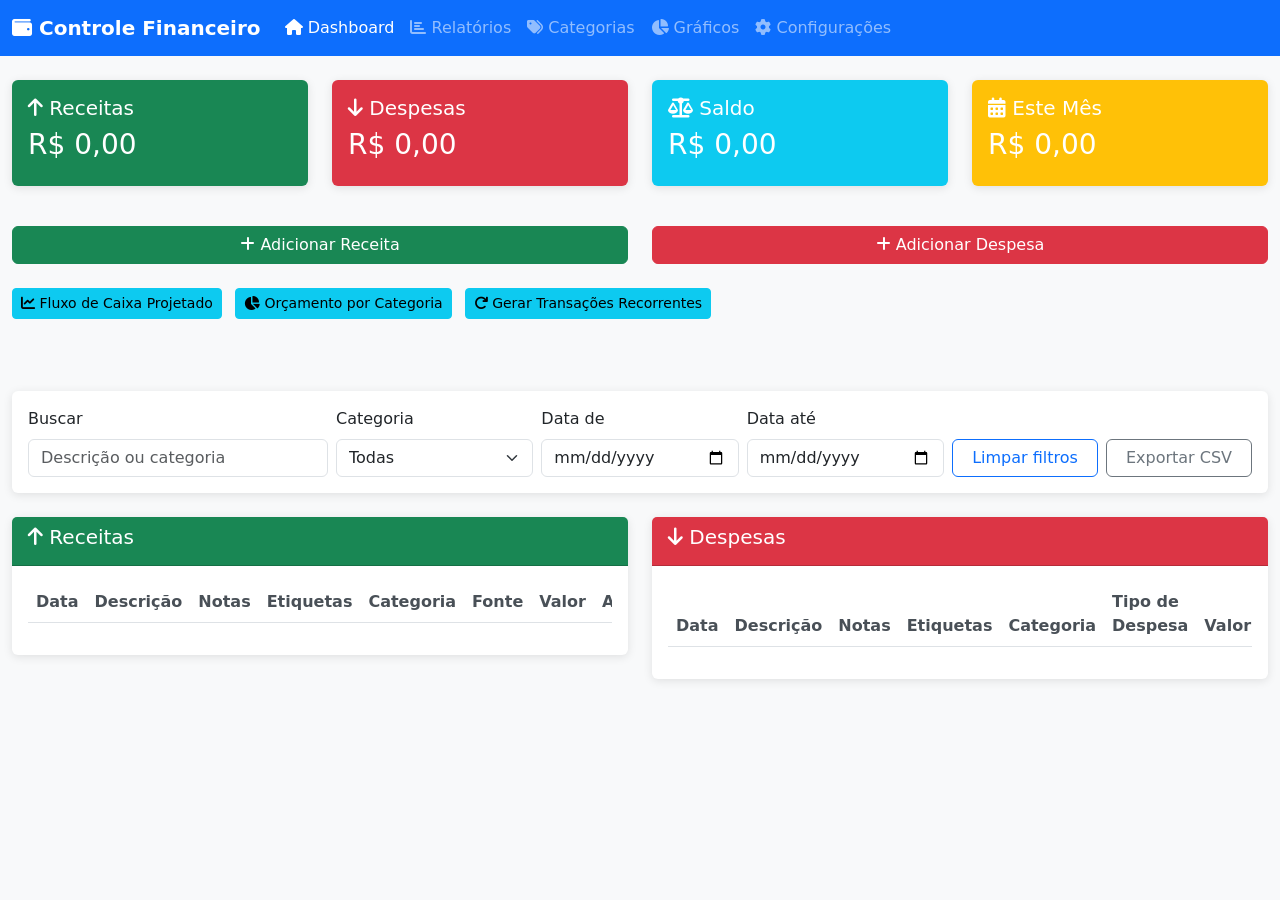
<file: index.html>
<!DOCTYPE html>
<html lang="pt-br">
<head>
    <meta charset="UTF-8">
    <meta name="viewport" content="width=device-width, initial-scale=1.0">
    <title>Controle Financeiro Doméstico</title>
    <!-- Bootstrap CSS -->
    <link href="https://cdn.jsdelivr.net/npm/bootstrap@5.3.0/dist/css/bootstrap.min.css" rel="stylesheet">
    <!-- Font Awesome -->
    <link rel="stylesheet" href="https://cdnjs.cloudflare.com/ajax/libs/font-awesome/6.4.0/css/all.min.css">
    <link rel="stylesheet" href="frontend/css/styles.css">
</head>
<body>
    <!-- Navbar -->
    <nav class="navbar navbar-expand-lg navbar-dark bg-primary">
        <div class="container-fluid">
            <a class="navbar-brand" href="#"><i class="fas fa-wallet"></i> Controle Financeiro</a>
            <button class="navbar-toggler" type="button" data-bs-toggle="collapse" data-bs-target="#navbarNav">
                <span class="navbar-toggler-icon"></span>
            </button>
            <div class="collapse navbar-collapse" id="navbarNav">
                <ul class="navbar-nav me-auto">
                    <li class="nav-item">
                        <a class="nav-link active" href="#"><i class="fas fa-home"></i> Dashboard</a>
                    </li>
                    <li class="nav-item">
                        <a class="nav-link" href="#" onclick="showRelatorios()"><i class="fas fa-chart-bar"></i> Relatórios</a>
                    </li>
                    <li class="nav-item">
                        <a class="nav-link" href="#" onclick="showConfiguracoes()"><i class="fas fa-tags"></i> Categorias</a>
                    </li>
                    <li class="nav-item">
                        <a class="nav-link" href="#" onclick="showGraficos()"><i class="fas fa-chart-pie"></i> Gráficos</a>
                    </li>
                    <li class="nav-item">
                        <a class="nav-link" href="#" onclick="showConfiguracoes()"><i class="fas fa-cog"></i> Configurações</a>
                    </li>
                </ul>
            </div>
        </div>
    </nav>

    <div id="mainContent" class="container-fluid mt-4">
        <!-- Cards de Resumo -->
        <div class="row mb-4">
            <div class="col-md-3 mb-3">
                <div class="card text-white bg-success">
                    <div class="card-body">
                        <h5 class="card-title"><i class="fas fa-arrow-up"></i> Receitas</h5>
                        <h3 id="total-receitas">R$ 0,00</h3>
                    </div>
                </div>
            </div>
            <div class="col-md-3 mb-3">
                <div class="card text-white bg-danger">
                    <div class="card-body">
                        <h5 class="card-title"><i class="fas fa-arrow-down"></i> Despesas</h5>
                        <h3 id="total-despesas">R$ 0,00</h3>
                    </div>
                </div>
            </div>
            <div class="col-md-3 mb-3">
                <div class="card text-white bg-info">
                    <div class="card-body">
                        <h5 class="card-title"><i class="fas fa-balance-scale"></i> Saldo</h5>
                        <h3 id="saldo">R$ 0,00</h3>
                    </div>
                </div>
            </div>
            <div class="col-md-3 mb-3">
                <div class="card text-white bg-warning">
                    <div class="card-body">
                        <h5 class="card-title"><i class="fas fa-calendar-alt"></i> Este Mês</h5>
                        <h3 id="mes-atual">R$ 0,00</h3>
                    </div>
                </div>
            </div>
        </div>

        <!-- Botões de Adicionar -->
        <div class="row mb-3">
            <div class="col-md-6 mb-2">
                <button class="btn btn-success w-100" onclick="openAddModal('receita')">
                    <i class="fas fa-plus"></i> Adicionar Receita
                </button>
            </div>
            <div class="col-md-6 mb-2">
                <button class="btn btn-danger w-100" onclick="openAddModal('despesa')">
                    <i class="fas fa-plus"></i> Adicionar Despesa
                </button>
            </div>
        </div>

        <!-- Análises e Projeções -->
        <div class="row mb-4">
            <div class="col-12">
                <button class="btn btn-info btn-sm me-2" onclick="loadProjectedCashflow()">
                    <i class="fas fa-chart-line"></i> Fluxo de Caixa Projetado
                </button>
                <button class="btn btn-info btn-sm me-2" onclick="loadBudgetByCategory('despesa')">
                    <i class="fas fa-chart-pie"></i> Orçamento por Categoria
                </button>
                <button class="btn btn-info btn-sm" onclick="generateRecurringTransactions()">
                    <i class="fas fa-redo"></i> Gerar Transações Recorrentes
                </button>
            </div>
        </div>

        <!-- Fluxo de Caixa Projetado -->
        <div class="row mb-4" id="projected-cashflow-container"></div>

        <!-- Orçamento por Categoria -->
        <div class="row mb-4">
            <div class="col-12" id="budget-by-category-container"></div>
        </div>

        <!-- Filtros e Exportação -->
        <div class="row mb-4">
            <div class="col-md-12">
                <div class="card">
                    <div class="card-body">
                        <div class="row g-2 align-items-end">
                            <div class="col-md-3">
                                <label for="search-filter" class="form-label">Buscar</label>
                                <input type="text" id="search-filter" class="form-control" placeholder="Descrição ou categoria" oninput="applyFilters()">
                            </div>
                            <div class="col-md-2">
                                <label for="category-filter" class="form-label">Categoria</label>
                                <select id="category-filter" class="form-select" onchange="applyFilters()">
                                    <option value="">Todas</option>
                                </select>
                            </div>
                            <div class="col-md-2">
                                <label for="date-from" class="form-label">Data de</label>
                                <input type="date" id="date-from" class="form-control" onchange="applyFilters()">
                            </div>
                            <div class="col-md-2">
                                <label for="date-to" class="form-label">Data até</label>
                                <input type="date" id="date-to" class="form-control" onchange="applyFilters()">
                            </div>
                            <div class="col-md-3 d-flex gap-2">
                                <button class="btn btn-outline-primary w-100" onclick="clearFilters()">Limpar filtros</button>
                                <button class="btn btn-outline-secondary w-100" onclick="exportCsv()">Exportar CSV</button>
                            </div>
                        </div>
                    </div>
                </div>
            </div>
        </div>

        <!-- Tabelas -->
        <div class="row">
            <div class="col-md-6">
                <div class="card">
                    <div class="card-header bg-success text-white">
                        <h5><i class="fas fa-arrow-up"></i> Receitas</h5>
                    </div>
                    <div class="card-body">
                        <div class="table-responsive">
                            <table class="table table-striped" id="receitas-table">
                                <thead>
                                    <tr>
                                        <th>Data</th>
                                        <th>Descrição</th>
                                        <th>Notas</th>
                                        <th>Etiquetas</th>
                                        <th>Categoria</th>
                                        <th>Fonte</th>
                                        <th>Valor</th>
                                        <th>Ações</th>
                                    </tr>
                                </thead>
                                <tbody></tbody>
                            </table>
                        </div>
                    </div>
                </div>
            </div>
            <div class="col-md-6">
                <div class="card">
                    <div class="card-header bg-danger text-white">
                        <h5><i class="fas fa-arrow-down"></i> Despesas</h5>
                    </div>
                    <div class="card-body">
                        <div class="table-responsive">
                            <table class="table table-striped" id="despesas-table">
                                <thead>
                                    <tr>
                                        <th>Data</th>
                                        <th>Descrição</th>
                                        <th>Notas</th>
                                        <th>Etiquetas</th>
                                        <th>Categoria</th>
                                        <th>Tipo de Despesa</th>
                                        <th>Valor</th>
                                        <th>Ações</th>
                                    </tr>
                                </thead>
                                <tbody></tbody>
                            </table>
                        </div>
                    </div>
                </div>
            </div>
        </div>
    </div>

    <!-- Configurações -->
    <div id="configSection" class="container-fluid mt-4 d-none">
        <div class="card">
            <div class="card-header d-flex justify-content-between align-items-center">
                <div>
                    <h5><i class="fas fa-cog"></i> Configurações</h5>
                    <small class="text-muted">Gerencie categorias, fontes e tipos de despesa</small>
                </div>
                <button class="btn btn-outline-primary" onclick="showDashboard()"><i class="fas fa-arrow-left"></i> Voltar ao Dashboard</button>
            </div>
            <div class="card-body">
                <ul class="nav nav-tabs mb-4" id="settingsTabs" role="tablist">
                    <li class="nav-item" role="presentation">
                        <button class="nav-link active" id="categories-tab" data-bs-toggle="tab" data-bs-target="#categories-tab-pane" type="button" role="tab">Categorias</button>
                    </li>
                    <li class="nav-item" role="presentation">
                        <button class="nav-link" id="sources-tab" data-bs-toggle="tab" data-bs-target="#sources-tab-pane" type="button" role="tab">Fontes</button>
                    </li>
                    <li class="nav-item" role="presentation">
                        <button class="nav-link" id="expense-types-tab" data-bs-toggle="tab" data-bs-target="#expense-types-tab-pane" type="button" role="tab">Tipos de Despesa</button>
                    </li>
                </ul>
                <div class="tab-content" id="settingsTabsContent">
                    <div class="tab-pane fade show active" id="categories-tab-pane" role="tabpanel">
                        <div class="row">
                            <div class="col-md-6">
                                <div class="card mb-3">
                                    <div class="card-header">Nova Categoria</div>
                                    <div class="card-body">
                                        <form id="new-category-form" onsubmit="event.preventDefault(); saveCategory();">
                                            <div class="mb-3">
                                                <label for="new-category-name" class="form-label">Nome</label>
                                                <input type="text" class="form-control" id="new-category-name" required>
                                            </div>
                                            <div class="mb-3">
                                                <label for="new-category-type" class="form-label">Tipo</label>
                                                <select class="form-select" id="new-category-type">
                                                    <option value="receita">Receita</option>
                                                    <option value="despesa">Despesa</option>
                                                </select>
                                            </div>
                                            <button class="btn btn-primary" type="submit">Salvar Categoria</button>
                                        </form>
                                    </div>
                                </div>
                            </div>
                            <div class="col-md-6">
                                <div class="card">
                                    <div class="card-header">Categorias Existentes</div>
                                    <div class="card-body">
                                        <ul class="list-group" id="category-list"></ul>
                                    </div>
                                </div>
                            </div>
                        </div>
                    </div>
                    <div class="tab-pane fade" id="sources-tab-pane" role="tabpanel">
                        <div class="row">
                            <div class="col-md-6">
                                <div class="card mb-3">
                                    <div class="card-header">Nova Fonte</div>
                                    <div class="card-body">
                                        <form id="new-source-form" onsubmit="event.preventDefault(); saveSource();">
                                            <div class="mb-3">
                                                <label for="new-source-name" class="form-label">Nome da fonte</label>
                                                <input type="text" class="form-control" id="new-source-name" required>
                                            </div>
                                            <button class="btn btn-primary" type="submit">Salvar Fonte</button>
                                        </form>
                                    </div>
                                </div>
                            </div>
                            <div class="col-md-6">
                                <div class="card">
                                    <div class="card-header">Fontes Existentes</div>
                                    <div class="card-body">
                                        <ul class="list-group" id="source-list"></ul>
                                    </div>
                                </div>
                            </div>
                        </div>
                    </div>
                    <div class="tab-pane fade" id="expense-types-tab-pane" role="tabpanel">
                        <div class="row">
                            <div class="col-md-6">
                                <div class="card mb-3">
                                    <div class="card-header">Novo Tipo de Despesa</div>
                                    <div class="card-body">
                                        <form id="new-expense-type-form" onsubmit="event.preventDefault(); saveExpenseType();">
                                            <div class="mb-3">
                                                <label for="new-expense-type-name" class="form-label">Nome do tipo</label>
                                                <input type="text" class="form-control" id="new-expense-type-name" required>
                                            </div>
                                            <button class="btn btn-primary" type="submit">Salvar Tipo</button>
                                        </form>
                                    </div>
                                </div>
                            </div>
                            <div class="col-md-6">
                                <div class="card">
                                    <div class="card-header">Tipos Existentes</div>
                                    <div class="card-body">
                                        <ul class="list-group" id="expense-type-list"></ul>
                                    </div>
                                </div>
                            </div>
                        </div>
                    </div>
                </div>
            </div>
        </div>
    </div>

    <!-- Modal para Adicionar/Editar -->
    <div class="modal fade" id="transactionModal" tabindex="-1">
        <div class="modal-dialog modal-lg">
            <div class="modal-content">
                <div class="modal-header">
                    <h5 class="modal-title" id="modal-title">Adicionar Transação</h5>
                    <button type="button" class="btn-close" data-bs-dismiss="modal"></button>
                </div>
                <div class="modal-body" style="max-height: 70vh; overflow-y: auto;">
                    <form id="transaction-form">
                        <input type="hidden" id="transaction-id">
                        <div class="row">
                            <div class="col-md-6">
                                <div class="mb-3">
                                    <label for="type" class="form-label">Tipo</label>
                                    <select class="form-select" id="type" onchange="populateCategorySelect(this.value)" required>
                                        <option value="receita">Receita</option>
                                        <option value="despesa">Despesa</option>
                                    </select>
                                </div>
                            </div>
                            <div class="col-md-6">
                                <div class="mb-3">
                                    <label for="amount" class="form-label">Valor</label>
                                    <input type="number" class="form-control" id="amount" step="0.01" required>
                                </div>
                            </div>
                        </div>
                        <div class="mb-3">
                            <label for="description" class="form-label">Descrição</label>
                            <input type="text" class="form-control" id="description" required>
                        </div>
                        <div class="mb-3">
                            <label for="category" class="form-label">Categoria</label>
                            <select class="form-select" id="category" required></select>
                        </div>
                        <div class="mb-3" id="source-group">
                            <label for="source" class="form-label">Fonte</label>
                            <select class="form-select" id="source" required></select>
                        </div>
                        <div class="mb-3 d-none" id="expense-type-group">
                            <label for="expense-type" class="form-label">Tipo de Despesa</label>
                            <select class="form-select" id="expense-type" required></select>
                        </div>
                        <div class="row">
                            <div class="col-md-6">
                                <div class="mb-3">
                                    <label for="date" class="form-label">Data da Transação</label>
                                    <input type="date" class="form-control" id="date" required>
                                </div>
                            </div>
                            <div class="col-md-6">
                                <div class="mb-3">
                                    <label for="due-date" class="form-label">Data de Vencimento</label>
                                    <input type="date" class="form-control" id="due-date">
                                </div>
                            </div>
                        </div>

                        <!-- Seção de Recorrência (Colapsável) -->
                        <div class="accordion mb-3" id="recurrenceAccordion">
                            <div class="accordion-item">
                                <h2 class="accordion-header">
                                    <button class="accordion-button collapsed" type="button" data-bs-toggle="collapse" data-bs-target="#recurrenceCollapse">
                                        <i class="fas fa-redo"></i> Recorrência e Multas
                                    </button>
                                </h2>
                                <div id="recurrenceCollapse" class="accordion-collapse collapse" data-bs-parent="#recurrenceAccordion">
                                    <div class="accordion-body">
                                        <div class="mb-3">
                                            <div class="form-check">
                                                <input class="form-check-input" type="checkbox" id="is-recurring">
                                                <label class="form-check-label" for="is-recurring">
                                                    Transação Recorrente
                                                </label>
                                            </div>
                                        </div>
                                        <div id="recurrence-fields" class="d-none">
                                            <div class="row">
                                                <div class="col-md-6">
                                                    <div class="mb-3">
                                                        <label for="recurrence-type" class="form-label">Frequência</label>
                                                        <select class="form-select" id="recurrence-type">
                                                            <option value="monthly">Mensal</option>
                                                            <option value="yearly">Anual</option>
                                                        </select>
                                                    </div>
                                                </div>
                                                <div class="col-md-6">
                                                    <div class="mb-3">
                                                        <div class="form-check mt-4">
                                                            <input class="form-check-input" type="checkbox" id="is-fixed-amount" checked>
                                                            <label class="form-check-label" for="is-fixed-amount">
                                                                Valor Fixo
                                                            </label>
                                                        </div>
                                                    </div>
                                                </div>
                                            </div>
                                            <div class="mb-3">
                                                <label for="recurrence-end-date" class="form-label">Encerramento da Recorrência (deixar vazio para indefinido)</label>
                                                <input type="date" class="form-control" id="recurrence-end-date">
                                            </div>
                                        </div>
                                        <div class="mb-3">
                                            <label for="penalty-formula" class="form-label">Fórmula de Multa/Juros (opcional)</label>
                                            <input type="text" class="form-control" id="penalty-formula" placeholder="Ex: 0.02 (2%), 0.01+10 (1%+R$10), 0.005*dias_atraso">
                                            <small class="text-muted">
                                                Use: 0.02 (2%), 0.01+10 (1%+R$10), 0.005*dias_atraso (0.5% ao dia)
                                            </small>
                                        </div>
                                        <div class="mb-3">
                                            <label for="notes" class="form-label">Notas</label>
                                            <textarea class="form-control" id="notes" rows="2" placeholder="Informações extras ou observações"></textarea>
                                        </div>
                                        <div class="mb-3">
                                            <label for="tags" class="form-label">Etiquetas</label>
                                            <input type="text" class="form-control" id="tags" placeholder="Ex: aluguel, cartão, filhos">
                                            <small class="text-muted">Separe as etiquetas por vírgula.</small>
                                        </div>
                                    </div>
                                </div>
                            </div>
                        </div>
                    </form>
                </div>
                <div class="modal-footer">
                    <button type="button" class="btn btn-secondary" data-bs-dismiss="modal">Cancelar</button>
                    <button type="button" class="btn btn-primary" onclick="saveTransaction()">Salvar</button>
                </div>
            </div>
        </div>
    </div>

    <!-- Bootstrap JS -->
    <script src="https://cdn.jsdelivr.net/npm/bootstrap@5.3.0/dist/js/bootstrap.bundle.min.js"></script>
    <script src="frontend/js/app.js"></script>
    <script src="frontend/js/app-extended.js"></script>
</body>
</html>
</file>
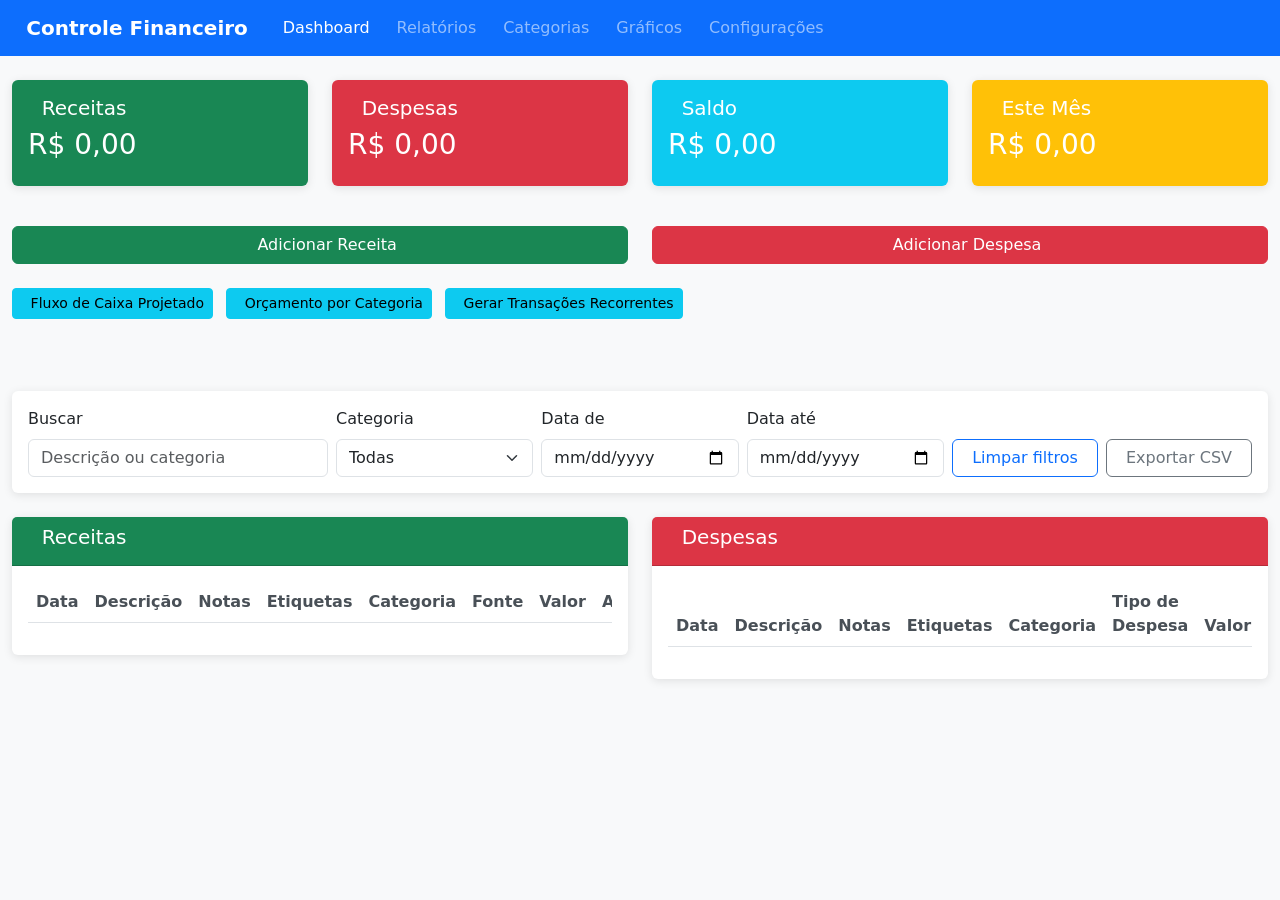
<file: frontend/index.html>
<!DOCTYPE html>
<html lang="pt-br">
<head>
    <meta charset="UTF-8">
    <meta http-equiv="refresh" content="0; url=../index.html">
    <meta name="viewport" content="width=device-width, initial-scale=1.0">
    <title>Redirecionando...</title>
</head>
<body>
    <p>Abra <a href="../index.html">../index.html</a>.</p>
</body>
</html>
</file>
<file: frontend/css/styles.css>
/* Estilos personalizados para o Controle Financeiro */

body {
    background-color: #f8f9fa;
}

.navbar-brand {
    font-weight: bold;
}

.card {
    border: none;
    box-shadow: 0 2px 10px rgba(0,0,0,0.1);
    transition: transform 0.2s;
}

.card:hover {
    transform: translateY(-2px);
}

.table th {
    border-top: none;
    font-weight: 600;
    color: #495057;
}

.btn-action {
    margin: 0 2px;
    padding: 4px 8px;
}

.modal-content {
    border-radius: 10px;
}

@media (max-width: 768px) {
    .container-fluid {
        padding: 10px;
    }

    .card-body {
        padding: 15px;
    }

    .table-responsive {
        font-size: 0.9rem;
    }

    /* Em mobile, cards e gráfico ficam empilhados */
    #financeChart {
        max-height: 250px;
    }
}

/* Responsividade para tabelas */
@media (max-width: 576px) {
    .table-responsive {
        font-size: 0.8rem;
    }

    .btn-action {
        padding: 2px 6px;
        font-size: 0.8rem;
    }
}
</file>
